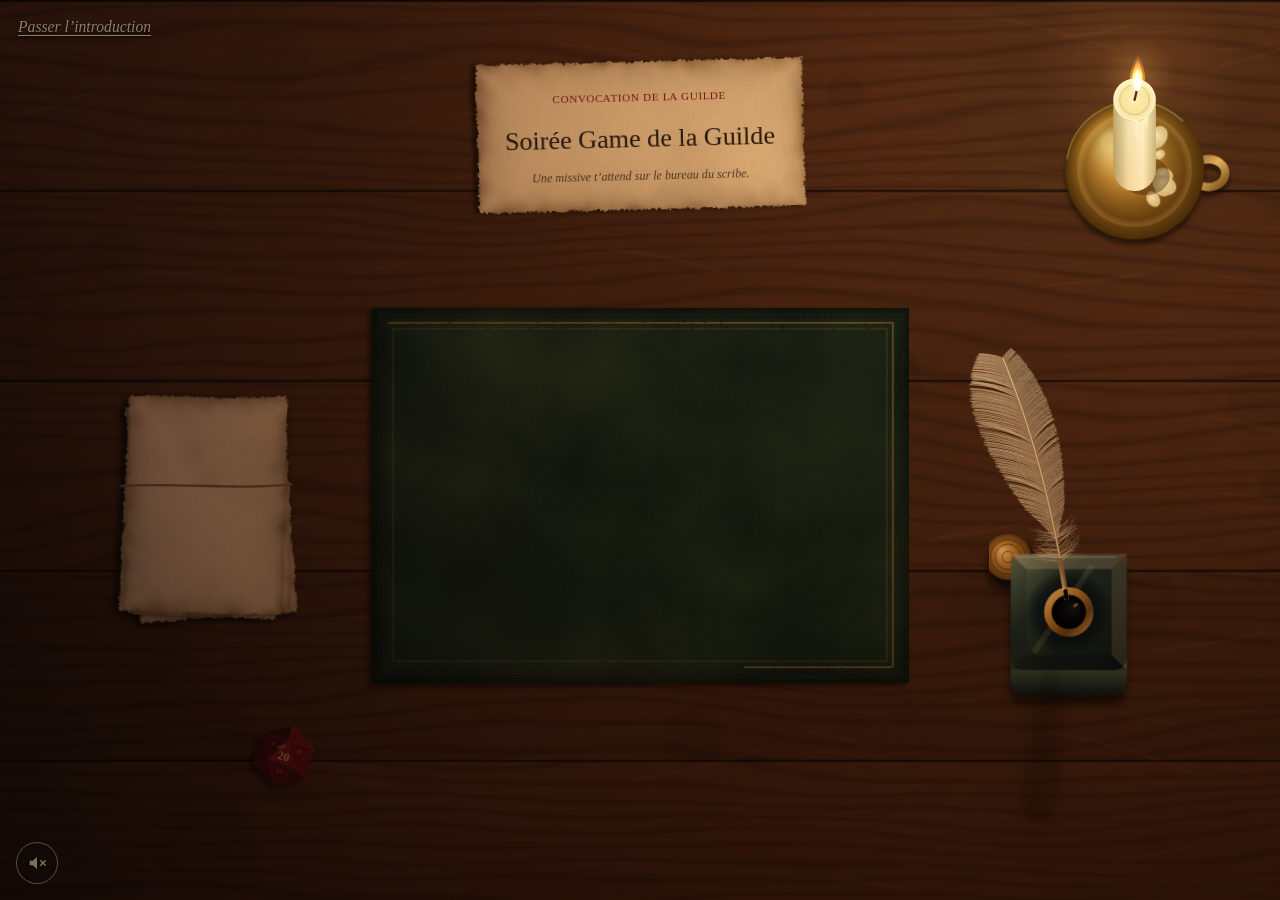
<file: index.html>
<!DOCTYPE html>
<html lang="fr">
<head>
  <meta charset="UTF-8">
  <title>SiS2 Events</title>
  <meta name="robots" content="noindex">
  <!-- Redirige vers l'événement en cours : change juste le chemin ci-dessous -->
  <meta http-equiv="refresh" content="0; url=events/soiree-game-guilde/">
</head>
<body><a href="events/soiree-game-guilde/">Accéder à l’événement en cours</a></body>
</html>
</file>
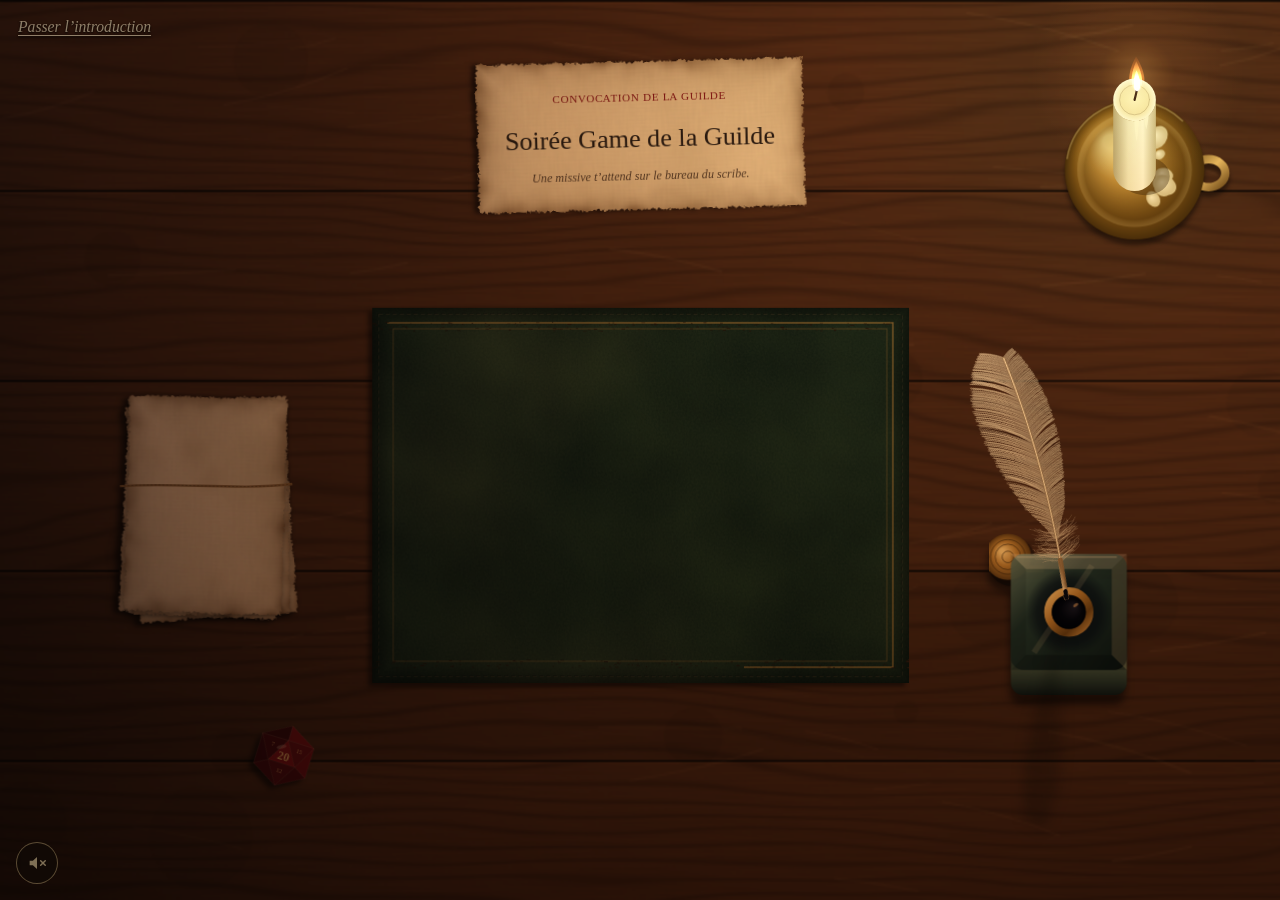
<file: events/soiree-game-guilde/index.html>
<!DOCTYPE html>
<html lang="fr">
<head>
  <meta charset="UTF-8">
  <meta name="viewport" content="width=device-width, initial-scale=1">
  <title>Soirée Game de la Guilde · SiS2</title>
  <meta name="description" content="Une missive t’attend sur le bureau du scribe. Inscris-toi à la Soirée Game de la Guilde SiS2.">
  <meta property="og:title" content="Soirée Game de la Guilde · SiS2">
  <meta property="og:description" content="Une missive t’attend sur le bureau du scribe. Prends ta plume !">
  <meta property="og:image" content="https://m0nkzzz.github.io/sis2-events/events/soiree-game-guilde/preview.png">
  <meta property="og:type" content="website">
  <meta name="twitter:card" content="summary_large_image">
  <meta name="theme-color" content="#1a100a">
  <meta name="robots" content="noindex">
  <link rel="icon" href="data:image/svg+xml,%3Csvg xmlns='http://www.w3.org/2000/svg' viewBox='0 0 100 100'%3E%3Ctext y='.9em' font-size='90'%3E%F0%9F%95%8A%EF%B8%8F%3C/text%3E%3C/svg%3E">
  <link rel="preconnect" href="https://fonts.googleapis.com">
  <link rel="preconnect" href="https://fonts.gstatic.com" crossorigin>
  <link rel="stylesheet" href="https://fonts.googleapis.com/css2?family=IM+Fell+English:ital@0;1&family=IM+Fell+English+SC&family=Pinyon+Script&display=swap">
  <link rel="stylesheet" href="../../core/platform.css">
  <link rel="stylesheet" href="../../themes/parchemin/form.css">
  <script defer src="config.js"></script>
  <script defer src="../../core/platform.js"></script>
  <script defer src="../../themes/parchemin/audio.js"></script>
  <script defer src="../../themes/parchemin/art.js"></script>
  <script defer src="../../themes/parchemin/desk.js"></script>
  <script defer src="../../themes/parchemin/form.js"></script>
</head>
<body>
  <noscript>Ce formulaire a besoin de JavaScript pour fonctionner.</noscript>
</body>
</html>
</file>
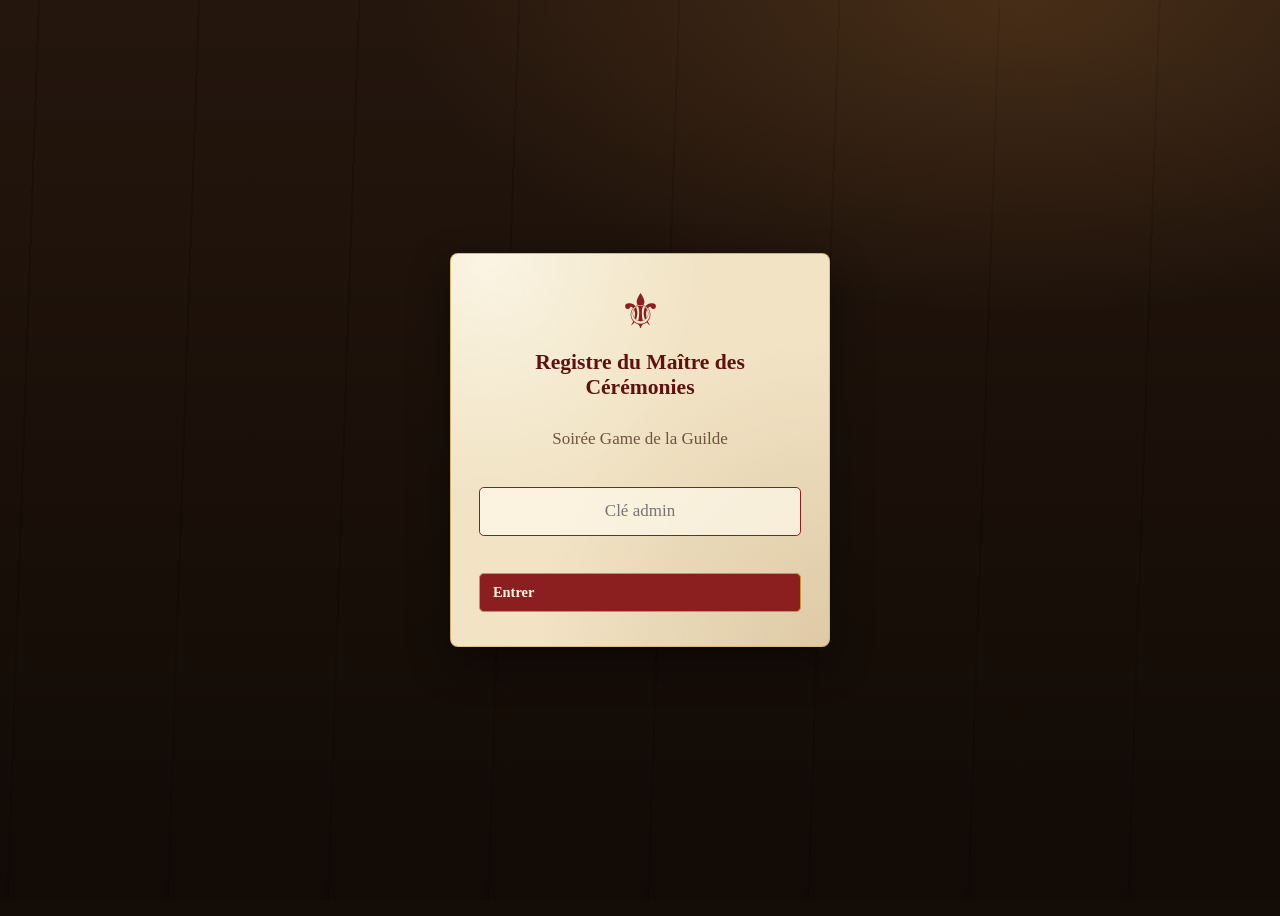
<file: events/soiree-game-guilde/admin.html>
<!DOCTYPE html>
<html lang="fr">
<head>
  <meta charset="UTF-8">
  <meta name="viewport" content="width=device-width, initial-scale=1">
  <title>Dashboard · Soirée Game de la Guilde</title>
  <meta name="robots" content="noindex, nofollow">
  <meta name="referrer" content="no-referrer">
  <meta name="theme-color" content="#1a100a">
  <link rel="icon" href="data:image/svg+xml,%3Csvg xmlns='http://www.w3.org/2000/svg' viewBox='0 0 100 100'%3E%3Ctext y='.9em' font-size='90'%3E%E2%9A%9C%3C/text%3E%3C/svg%3E">
  <link rel="preconnect" href="https://fonts.googleapis.com">
  <link rel="preconnect" href="https://fonts.gstatic.com" crossorigin>
  <link rel="stylesheet" href="https://fonts.googleapis.com/css2?family=IM+Fell+English:ital@0;1&family=IM+Fell+English+SC&family=Pinyon+Script&display=swap">
  <link rel="stylesheet" href="../../core/platform.css">
  <link rel="stylesheet" href="../../core/admin.css">
  <link rel="stylesheet" href="../../themes/parchemin/admin.css">
  <script defer src="config.js"></script>
  <script defer src="../../core/admin.js"></script>
</head>
<body></body>
</html>
</file>
<file: core/platform.css>
/* SiS2 Events — base commune à tous les thèmes (structure uniquement) */
[hidden] { display: none !important; }
.sr-only, .a-sr { position: absolute !important; width: 1px; height: 1px; padding: 0; margin: -1px; overflow: hidden; clip: rect(0 0 0 0); white-space: nowrap; border: 0; }
.sis2-form { position: relative; }
.q { position: relative; }
.opt { position: relative; }
.opt input[type="checkbox"], .opt input[type="radio"] { position: absolute; opacity: 0; width: 1px; height: 1px; }
.preview-badge {
  position: fixed; left: 50%; bottom: 14px; transform: translateX(-50%); z-index: 9999;
  font: 600 12px/1 system-ui, sans-serif; letter-spacing: .04em;
  background: rgba(0, 0, 0, .78); color: #fff; padding: 8px 14px; border-radius: 999px; pointer-events: none;
}
.music-toggle { position: fixed; z-index: 900; cursor: pointer; }
@media (prefers-reduced-motion: reduce) {
  *, *::before, *::after { animation-duration: .01ms !important; animation-iteration-count: 1 !important; transition-duration: .01ms !important; }
}
</file>
<file: themes/parchemin/form.css>
/* ============================================================
 *  Thème « Parchemin » — mise en page
 *  Le décor est dessiné en canvas (desk.js) ; ce fichier gère
 *  les couches, la lettre HTML et la copie conforme.
 * ============================================================ */
:root {
  --ink: #2a1b13;
  --ink-2: #4a3325;
  --ink-3: #75594a;
  --rubric: #8c1f17;
  --f-body: 'IM Fell English', 'EB Garamond', Georgia, serif;
  --f-sc: 'IM Fell English SC', 'IM Fell English', Georgia, serif;
  --f-script: 'Pinyon Script', cursive;
}
* { box-sizing: border-box; }
html, body { margin: 0; min-height: 100%; }
body.theme-parchemin { background: #140c07; color: var(--ink); font: 19px/1.5 var(--f-body); -webkit-font-smoothing: antialiased; overflow-x: hidden; }
button { font: inherit; color: inherit; }
::selection { background: rgba(140, 31, 23, .22); }

/* ---------- couches du bureau ---------- */
.desk-world { position: fixed; inset: 0; width: 100%; height: 100%; z-index: 0; touch-action: none; user-select: none; -webkit-user-select: none; }
html[data-desk-mode="letter"] .desk-world, html[data-desk-mode="done"] .desk-world { touch-action: pan-y; }
.desk-light { position: fixed; inset: 0; width: 100%; height: 100%; z-index: 30; pointer-events: none; mix-blend-mode: multiply; }
.desk-fx { position: fixed; inset: 0; width: 100%; height: 100%; z-index: 31; pointer-events: none; mix-blend-mode: screen; }
.desk-ui { position: fixed; inset: 0; z-index: 40; pointer-events: none; }

/* aides fléchées */
.hint-svg { position: absolute; inset: 0; width: 100%; height: 100%; opacity: 0; transition: opacity .5s; overflow: visible; }
.hint-svg.is-on { opacity: 1; }
.hint-svg path { fill: none; stroke: #ecd8ad; stroke-width: 2; stroke-linecap: round; stroke-linejoin: round; filter: drop-shadow(0 1px 2px rgba(0, 0, 0, .9)); }
.hint-svg path:first-child { stroke-dasharray: 900; stroke-dashoffset: 900; animation: draw-arrow 1.1s .15s ease-out forwards; }
.hint-svg path:last-child { opacity: 0; animation: fade-in .3s 1.1s forwards; }
@keyframes draw-arrow { to { stroke-dashoffset: 0; } }
.hint { position: absolute; left: 0; top: 0; max-width: 250px; text-align: center; font: italic 1.12rem/1.35 var(--f-body); color: #f3e2bc; text-shadow: 0 1px 2px #000, 0 0 14px rgba(0, 0, 0, .9); opacity: 0; transition: opacity .6s; }
.hint.is-on { opacity: 1; }
.desk-caption { position: absolute; left: 50%; bottom: 8vh; transform: translateX(-50%); margin: 0; font: italic 1.1rem var(--f-body); color: #f0dcb2; text-shadow: 0 1px 3px #000; opacity: 0; transition: opacity .5s; text-align: center; max-width: 90vw; }
.desk-caption.is-on { opacity: 1; }

/* commandes discrètes */
.skip-intro { position: fixed; top: 14px; left: 16px; z-index: 45; background: none; border: 0; padding: 4px 2px; cursor: pointer;
  font: italic .98rem var(--f-body); color: rgba(240, 222, 186, .55); text-decoration: underline; text-underline-offset: 3px; text-shadow: 0 1px 2px #000; }
.skip-intro:hover, .skip-intro:focus-visible { color: #f3e2bc; }
.music-toggle.sound-toggle { left: 16px; bottom: 16px; right: auto; top: auto; z-index: 45; width: 42px; height: 42px; border-radius: 50%; display: grid; place-items: center;
  border: 1px solid rgba(230, 200, 140, .35); background: rgba(16, 10, 6, .55); color: #ecd6a6; backdrop-filter: blur(3px); transition: border-color .2s, color .2s; }
.music-toggle.sound-toggle:hover { border-color: rgba(236, 214, 166, .8); }
.music-toggle.sound-toggle svg { width: 22px; height: 22px; }
.music-toggle.sound-toggle .x { display: none; }
.music-toggle.sound-toggle:not(.is-on) { color: rgba(236, 214, 166, .5); }
.music-toggle.sound-toggle:not(.is-on) .x { display: inline; }
.music-toggle.sound-toggle:not(.is-on) .w1, .music-toggle.sound-toggle:not(.is-on) .w2 { display: none; }
.toast-note { position: fixed; top: 14px; left: 50%; transform: translate(-50%, -10px); z-index: 45; margin: 0; max-width: min(560px, 86vw); text-align: center;
  font: italic 1rem var(--f-body); color: #f0dcb2; text-shadow: 0 1px 3px #000; opacity: 0; transition: opacity .6s, transform .6s; pointer-events: none; }
.toast-note.is-on { opacity: 1; transform: translate(-50%, 0); }
.preview-badge { background: rgba(20, 12, 7, .8); border: 1px solid rgba(230, 200, 140, .4); color: #ecd6a6; font-family: var(--f-sc); z-index: 46; }

/* ---------- la lettre ---------- */
.letter, .success { position: relative; z-index: 10; min-height: 100vh; padding: clamp(16px, 5vh, 60px) 10px 70px; display: flex; flex-direction: column; align-items: center; pointer-events: none; }
.parchment {
  pointer-events: auto; position: relative; width: 100%; max-width: 720px;
  padding: clamp(36px, 7vw, 72px) clamp(24px, 7vw, 76px) clamp(40px, 6vw, 64px);
  background: var(--paper, #ead9b6) center / 100% 100% no-repeat;
  filter: drop-shadow(0 26px 34px rgba(0, 0, 0, .55)) drop-shadow(0 4px 6px rgba(0, 0, 0, .4));
  cursor: var(--quill-cursor, auto);
}
.parchment input, .parchment textarea { cursor: var(--quill-cursor, text); }
.letter__head { text-align: center; }
.letter__kicker { margin: 0 0 6px; font: 1rem var(--f-sc); letter-spacing: .22em; color: var(--rubric); }
.letter__title { margin: 0; font: 400 clamp(2rem, 6vw, 3rem)/1.08 var(--f-body); color: var(--ink); letter-spacing: .01em; }
.letter__title::first-letter { color: var(--rubric); font-size: 1.32em; }
.letter__title:focus { outline: none; }
.letter__salutation { margin: 22px 0 4px; font: clamp(1.9rem, 5.4vw, 2.5rem)/1.2 var(--f-script); color: var(--rubric); }
.letter__subtitle { margin: 0 auto; max-width: 540px; font-style: italic; color: var(--ink-2); font-size: 1.12rem; }
.flourish { display: flex; justify-content: center; margin: 20px 0 30px; color: var(--rubric); opacity: .8; }
.flourish svg { width: min(260px, 70%); height: auto; }

.q { margin: 0 0 34px; }
.q__label { display: flex; align-items: baseline; gap: 10px; margin: 0 0 2px; font: 400 clamp(1.15rem, 3vw, 1.35rem)/1.25 var(--f-sc); color: var(--ink); letter-spacing: .03em; }
.q__icon, .opt__icon { display: none; }
.q__num { color: var(--rubric); font-family: var(--f-body); }
.q__req { color: var(--rubric); font-size: .9em; }
.q__hint { margin: 0 0 10px; font-style: italic; color: var(--ink-3); font-size: 1rem; }
.q__options { display: grid; grid-template-columns: repeat(auto-fit, minmax(230px, 1fr)); gap: 2px 18px; }
.q__options--compact { grid-template-columns: repeat(auto-fit, minmax(140px, 1fr)); }
.opt { display: flex; align-items: center; gap: 12px; padding: 7px 8px; margin: 0 -8px; border-radius: 3px; cursor: inherit; user-select: none; transition: background .25s; }
.opt:hover { background: rgba(110, 70, 35, .07); }
.opt:has(input:focus-visible) { outline: 1.5px dashed var(--rubric); outline-offset: 1px; }
.opt__mark { flex: none; width: 26px; height: 26px; position: relative; }
.opt__mark svg { position: absolute; inset: 0; width: 100%; height: 100%; overflow: visible; }
.opt__mark .box { fill: none; stroke: var(--ink-2); stroke-width: 1.3; opacity: .85; }
.opt__mark .tick { fill: none; stroke: #1b1218; stroke-width: 2.4; stroke-linecap: round; stroke-linejoin: round; stroke-dasharray: 34; stroke-dashoffset: 34; transition: stroke-dashoffset .38s cubic-bezier(.55, 0, .3, 1); }
.opt__mark .blot { fill: #1b1218; transform-origin: 12px 12px; transform: scale(0); transition: transform .3s cubic-bezier(.3, 1.5, .5, 1); }
.opt input:checked ~ .opt__mark .tick { stroke-dashoffset: 0; }
.opt input:checked ~ .opt__mark .blot { transform: scale(1); }
.opt__text { display: flex; flex-direction: column; line-height: 1.15; }
.opt__label { font-size: 1.14rem; }
.opt input:checked ~ .opt__text .opt__label { color: #120b0a; }
.opt__hint { font-style: italic; color: var(--ink-3); font-size: .9rem; }
.opt--other { grid-column: 1 / -1; flex-wrap: wrap; }
.opt__other-input { flex: 1; min-width: 180px; border: 0; border-bottom: 1px dotted var(--ink-3); background: transparent; outline: none; font: italic 1.1rem var(--f-body); color: var(--ink); padding: 2px 4px; }
.opt__other-input:focus { border-bottom: 1px solid var(--ink-2); }

.q__input { width: 100%; border: 0; border-bottom: 1px solid rgba(70, 45, 28, .45); background: transparent; border-radius: 0; font: 1.14rem/1.5 var(--f-body); color: var(--ink); padding: 6px 2px; outline: none; }
.q__input::placeholder { color: rgba(90, 64, 46, .55); font-style: italic; }
.q__input:focus { border-bottom-color: var(--ink); }
textarea.q__input { resize: vertical; min-height: 116px; border: 0; line-height: 31px; padding: 0 2px;
  background: repeating-linear-gradient(180deg, transparent 0 30px, rgba(80, 55, 35, .28) 30px 31px); background-attachment: local; }

/* signature */
.q--signature { margin-top: 48px; text-align: center; }
.q--signature .q__label { justify-content: center; }
.sig { position: relative; max-width: 440px; margin: 6px auto 0; }
.sig .q__input--signature { position: relative; z-index: 2; display: block; border: 0; background: transparent; text-align: center;
  font: clamp(2.4rem, 7vw, 3.1rem)/1.3 var(--f-script); color: transparent; caret-color: var(--ink); padding: 0 12px; }
.sig .q__input--signature::placeholder { font: italic 1.1rem var(--f-body); color: rgba(90, 64, 46, .5); }
.sig__ink { position: absolute; z-index: 1; left: 0; right: 0; top: 0; padding: 0 12px; text-align: center; white-space: pre; overflow: hidden;
  font: clamp(2.4rem, 7vw, 3.1rem)/1.3 var(--f-script); color: #1d1322; pointer-events: none; }
.sig__ink span { display: inline-block; animation: ink-in .6s ease-out both; }
@keyframes ink-in { from { opacity: 0; filter: blur(2.5px); transform: scale(1.08); } 60% { opacity: 1; filter: blur(.4px); } to { opacity: 1; filter: none; transform: none; } }
.sig__line { height: 1px; background: rgba(50, 30, 20, .55); margin: 0 4px; }
.sig__x { position: absolute; left: 2px; bottom: 4px; font: 1.6rem var(--f-body); color: var(--ink-3); }
.sig__quill { position: absolute; z-index: 3; left: 0; top: 0; width: 60px; height: 60px; pointer-events: none; opacity: 0; transition: transform .09s linear, opacity .35s; }
.sig.is-writing .sig__quill { opacity: 1; animation: scribble .22s ease-in-out infinite alternate; }
@keyframes scribble { from { margin-top: 0; } to { margin-top: 2px; } }

.q__error { margin: 6px 0 0; color: var(--rubric); font-style: italic; font-size: 1rem; }
.q__error:empty { display: none; }
.q--invalid .q__label { color: var(--rubric); }
.q--invalid .q__options, .q--invalid .q__input, .q--invalid .sig { animation: shake .4s; }
@keyframes shake { 20%, 60% { transform: translateX(-4px); } 40%, 80% { transform: translateX(4px); } }
.q--revealed { animation: fade-in .5s both; }
@keyframes fade-in { from { opacity: 0; } to { opacity: 1; } }

/* le sceau qui sert de bouton */
.seal-btn { display: flex; align-items: center; justify-content: center; gap: 16px; margin: 34px auto 0; padding: 6px 14px; background: none; border: 0; cursor: pointer; }
.seal-btn__wax { width: 84px; height: 84px; background: var(--seal) center / contain no-repeat; filter: drop-shadow(0 4px 4px rgba(40, 10, 5, .45)); transition: transform .25s cubic-bezier(.3, 1.5, .5, 1); }
.seal-btn__label { font: 1.25rem var(--f-sc); color: var(--ink); letter-spacing: .04em; border-bottom: 1px solid transparent; transition: border-color .2s; }
.seal-btn:hover .seal-btn__wax, .seal-btn:focus-visible .seal-btn__wax { transform: rotate(-8deg) scale(1.06); }
.seal-btn:hover .seal-btn__label, .seal-btn:focus-visible .seal-btn__label { border-bottom-color: var(--ink-2); }
.seal-btn:active .seal-btn__wax { transform: scale(.92); }
.seal-btn:focus-visible { outline: 1.5px dashed var(--rubric); outline-offset: 4px; }
.seal-btn:disabled { opacity: .6; cursor: wait; }
.form-error { margin: 18px 0 0; text-align: center; color: var(--rubric); font-style: italic; }
.form-error:empty { display: none; }
.letter__counter { margin: 18px 0 0; text-align: center; font-style: italic; color: var(--ink-3); font-size: .98rem; }
.closed-note { text-align: center; font-style: italic; color: var(--ink-2); }
.page-footer { margin-top: 26px; text-align: center; color: rgba(240, 220, 180, .45); font: .95rem var(--f-sc); letter-spacing: .1em; text-shadow: 0 1px 2px #000; }

/* ---------- copie conforme ---------- */
.parchment--receipt { max-width: 560px; text-align: center; animation: settle .9s cubic-bezier(.2, .8, .3, 1) both; }
@keyframes settle { from { opacity: 0; transform: translateY(-30px) rotate(-1.5deg) scale(.96); } to { opacity: 1; transform: none; } }
.success__title { margin: 4px 0 6px; font: 400 clamp(2rem, 6vw, 2.8rem)/1.1 var(--f-body); color: var(--ink); }
.success__title::first-letter { color: var(--rubric); font-size: 1.3em; }
.success__title:focus { outline: none; }
.success__line { margin: 0 auto; max-width: 420px; font-style: italic; color: var(--ink-2); }
.receipt { margin: 26px 0 0; text-align: left; }
.receipt dt { font: .9rem var(--f-sc); letter-spacing: .08em; color: var(--rubric); }
.receipt dd { margin: 1px 0 14px; padding-bottom: 12px; border-bottom: 1px dotted rgba(80, 55, 35, .35); font-size: 1.12rem; }
.receipt dd:last-of-type { border-bottom: 0; }
.receipt__foot { display: flex; align-items: center; justify-content: flex-end; gap: 14px; margin-top: 8px; text-align: right; }
.receipt__seal { width: 70px; height: 70px; background: var(--seal) center / contain no-repeat; transform: rotate(-12deg); filter: drop-shadow(0 3px 3px rgba(40, 10, 5, .4)); }
.receipt__sig { margin: 0; font: 2.4rem/1.1 var(--f-script); color: #1d1322; }
.receipt__date { margin: 2px 0 0; font-style: italic; color: var(--ink-3); font-size: .92rem; }
.btn-ink { margin-top: 24px; padding: 8px 16px; background: none; border: 1px solid rgba(70, 45, 28, .5); border-radius: 2px; cursor: pointer; font: 1.05rem var(--f-sc); color: var(--ink); letter-spacing: .05em; }
.btn-ink:hover { background: rgba(110, 70, 35, .08); border-color: var(--ink-2); }

@media (max-width: 600px) {
  body.theme-parchemin { font-size: 17.5px; }
  .parchment { padding: 44px 22px 40px; }
  .q__options { grid-template-columns: 1fr; }
  .q__options--compact { grid-template-columns: repeat(2, 1fr); }
  .hint { max-width: 200px; font-size: 1rem; }
}

/* résultat du d20 */
.die-result { position: absolute; transform: translate(-50%, -50%); margin: 0; white-space: nowrap; pointer-events: none;
  font: 2.1rem var(--f-body); color: #f3e2bc; text-shadow: 0 1px 2px #000, 0 0 12px rgba(0, 0, 0, .9); opacity: 0; transition: opacity .4s, transform .9s cubic-bezier(.2, .8, .3, 1); }
.die-result.is-on { opacity: 1; transform: translate(-50%, -110%); }
.die-result.is-crit { color: #f6cf6a; font-size: 1.6rem; text-shadow: 0 1px 2px #000, 0 0 14px rgba(255, 190, 80, .6); }
.die-result.is-fail { color: #e0a090; font-size: 1.5rem; font-style: italic; }
</file>
<file: core/admin.css>
/* ============================================================
 *  SiS2 Events — dashboard : structure commune
 *  Chaque thème redéfinit les variables --a-* dans son admin.css
 * ============================================================ */
:root {
  --a-bg: #111318;
  --a-bg-img: none;
  --a-surface: #1b1e25;
  --a-surface-2: #242833;
  --a-line: rgba(255, 255, 255, .1);
  --a-text: #eef0f4;
  --a-muted: #9aa1ae;
  --a-accent: #e0464b;          /* barres, éléments actifs */
  --a-accent-ink: #fff;         /* texte sur fond accent */
  --a-lead: #f2b84b;            /* repère « en tête » */
  --a-track: rgba(255, 255, 255, .08);
  --a-new: #49b37a;
  --a-warn: #d89a2b;
  --a-radius: 12px;
  --a-shadow: 0 10px 30px rgba(0, 0, 0, .35);
  --a-font: system-ui, sans-serif;
  --a-font-display: system-ui, sans-serif;
  --a-font-num: var(--a-font-display);
}
* { box-sizing: border-box; }
body.a-body { margin: 0; min-height: 100vh; background: var(--a-bg); background-image: var(--a-bg-img); background-attachment: fixed; color: var(--a-text); font: 16px/1.45 var(--a-font); }
.a-muted { color: var(--a-muted); }
button, input { font: inherit; }

/* boutons & champs */
.a-btn {
  display: inline-flex; align-items: center; gap: 6px; padding: 8px 13px; border-radius: calc(var(--a-radius) * .6);
  border: 1px solid var(--a-line); background: var(--a-surface-2); color: var(--a-text); cursor: pointer; text-decoration: none;
  font-size: .9rem; font-weight: 600; white-space: nowrap; transition: border-color .15s, background .15s, transform .15s;
}
.a-btn:hover { border-color: var(--a-accent); }
.a-btn:focus-visible, .a-bar:focus-visible, .a-link:focus-visible, .a-sort:focus-visible { outline: 2px solid var(--a-lead); outline-offset: 2px; }
.a-btn--primary { background: var(--a-accent); border-color: var(--a-accent); color: var(--a-accent-ink); }
.a-btn--ghost { background: transparent; }
.a-btn--danger { color: var(--a-accent); padding: 5px 10px; font-size: .82rem; }
.a-btn--danger.is-armed { background: var(--a-accent); color: var(--a-accent-ink); }
.a-btn.is-loading { opacity: .6; pointer-events: none; }
.a-input { padding: 8px 12px; border-radius: calc(var(--a-radius) * .6); border: 1px solid var(--a-line); background: var(--a-surface-2); color: var(--a-text); min-width: 0; }
.a-input:focus { outline: none; border-color: var(--a-accent); }
.a-chip { padding: 6px 12px; border-radius: 999px; border: 1px solid var(--a-accent); background: transparent; color: var(--a-text); cursor: pointer; font-size: .85rem; }
.a-check { display: inline-flex; align-items: center; gap: 6px; font-size: .88rem; color: var(--a-muted); cursor: pointer; }
.a-check input { accent-color: var(--a-accent); }
.a-link { background: none; border: 0; padding: 0; color: inherit; font-weight: 700; cursor: pointer; text-align: left; text-decoration: underline; text-decoration-color: var(--a-line); text-underline-offset: 3px; }
.a-link:hover { text-decoration-color: var(--a-accent); }

/* porte d'entrée */
.a-gate { min-height: 100vh; display: grid; place-items: center; padding: 20px; }
.a-gate__card { width: min(380px, 100%); padding: 34px 28px; text-align: center; background: var(--a-surface); border: 1px solid var(--a-line); border-radius: var(--a-radius); box-shadow: var(--a-shadow); display: flex; flex-direction: column; gap: 10px; }
.a-gate__emblem { font-size: 2.6rem; line-height: 1; color: var(--a-lead); }
.a-gate__title { margin: 4px 0 0; font: 700 1.35rem var(--a-font-display); }
.a-gate__input { text-align: center; padding: 11px; margin-top: 8px; }
.a-gate__error { margin: 0; min-height: 1.2em; color: var(--a-accent); font-weight: 600; font-size: .9rem; }

/* en-tête */
.a-top { position: sticky; top: 0; z-index: 20; display: flex; flex-wrap: wrap; align-items: center; justify-content: space-between; gap: 12px 20px;
  padding: 14px clamp(14px, 3vw, 32px); background: color-mix(in srgb, var(--a-bg) 88%, transparent); backdrop-filter: blur(10px); border-bottom: 1px solid var(--a-line); }
.a-top__id { display: flex; align-items: center; gap: 12px; min-width: 0; }
.a-top__emblem { font-size: 1.8rem; color: var(--a-lead); }
.a-top__kicker { font-size: .72rem; letter-spacing: .14em; text-transform: uppercase; color: var(--a-muted); }
.a-top__title { margin: 0; font: 700 clamp(1.05rem, 2.4vw, 1.4rem)/1.2 var(--a-font-display); }
.a-top__actions { display: flex; flex-wrap: wrap; align-items: center; gap: 8px; }
.a-top__updated { font-size: .8rem; margin-right: 4px; }

.a-main { max-width: 1240px; margin: 0 auto; padding: clamp(14px, 3vw, 30px); display: flex; flex-direction: column; gap: 18px; }
.a-panel { background: var(--a-surface); border: 1px solid var(--a-line); border-radius: var(--a-radius); padding: 18px 20px; box-shadow: var(--a-shadow); min-width: 0; }
.a-panel__title { margin: 0; display: flex; align-items: center; gap: 8px; font: 700 1.05rem/1.3 var(--a-font-display); }
.a-panel__meta { margin: 3px 0 14px; font-size: .82rem; color: var(--a-muted); }

/* KPI */
.a-kpis { display: grid; grid-template-columns: repeat(auto-fit, minmax(190px, 1fr)); gap: 14px; }
.a-kpi { background: var(--a-surface); border: 1px solid var(--a-line); border-radius: var(--a-radius); padding: 16px 18px; box-shadow: var(--a-shadow); min-width: 0; }
.a-kpi__label { font-size: .76rem; letter-spacing: .08em; text-transform: uppercase; color: var(--a-muted); }
.a-kpi__value { margin-top: 4px; font: 700 1.3rem/1.2 var(--a-font-num); overflow-wrap: anywhere; }
.a-kpi__sub { margin-top: 4px; font-size: .82rem; color: var(--a-muted); }
.a-kpi--hero .a-kpi__value { font-size: 2.6rem; line-height: 1; }
.a-numbers { display: grid; grid-template-columns: repeat(2, 1fr); gap: 10px; margin-top: 12px; }
.a-numbers .a-kpi { box-shadow: none; background: var(--a-surface-2); }

/* timeline */
.a-timeline__bars { display: flex; align-items: flex-end; justify-content: center; gap: 6px; height: 130px; margin-top: 14px; }
.a-timeline__col { flex: 1; max-width: 72px; height: 100%; display: flex; flex-direction: column; justify-content: flex-end; align-items: stretch; gap: 6px; min-width: 0; outline: none; }
.a-timeline__bar { min-height: 2px; background: var(--a-accent); border-radius: 4px 4px 0 0; transition: height .5s, filter .15s; }
.a-timeline__bar.is-zero { background: var(--a-track); }
.a-timeline__col:hover .a-timeline__bar, .a-timeline__col:focus .a-timeline__bar { filter: brightness(1.2); }
.a-timeline__day { font-size: .68rem; color: var(--a-muted); text-align: center; white-space: nowrap; overflow: hidden; }

/* panneaux de questions */
.a-grid { display: grid; grid-template-columns: repeat(auto-fit, minmax(320px, 1fr)); gap: 18px; align-items: start; }
.a-bars { list-style: none; margin: 0; padding: 0; display: flex; flex-direction: column; gap: 4px; }
.a-bar { padding: 7px 8px; margin: 0 -8px; border-radius: 8px; cursor: pointer; transition: background .15s; }
.a-bar:hover { background: var(--a-surface-2); }
.a-bar.is-active { background: var(--a-surface-2); box-shadow: inset 3px 0 0 var(--a-lead); }
.a-bar__head { display: flex; justify-content: space-between; gap: 10px; font-size: .95rem; margin-bottom: 5px; }
.a-bar__label { min-width: 0; overflow-wrap: anywhere; }
.a-bar__val { white-space: nowrap; color: var(--a-muted); font-variant-numeric: tabular-nums; }
.a-bar__val b { color: var(--a-text); }
.a-bar__crown { color: var(--a-lead); }
.a-bar__track { height: 10px; border-radius: 999px; background: var(--a-track); overflow: hidden; }
.a-bar__fill { height: 100%; border-radius: 999px; background: var(--a-accent); opacity: .72; transition: width .6s cubic-bezier(.3, .8, .3, 1); }
.a-bar.is-lead .a-bar__fill { opacity: 1; }
.a-bar.is-zero { opacity: .55; }
.a-others { margin-top: 14px; padding-top: 12px; border-top: 1px dashed var(--a-line); font-size: .9rem; }
.a-others__title { font-size: .76rem; letter-spacing: .08em; text-transform: uppercase; color: var(--a-muted); margin-bottom: 6px; }
.a-others ul { margin: 0; padding-left: 18px; }
.a-panel--text { grid-column: 1 / -1; }
.a-quotes { list-style: none; margin: 0; padding: 0; display: grid; grid-template-columns: repeat(auto-fill, minmax(260px, 1fr)); gap: 10px; max-height: 420px; overflow: auto; }
.a-quote { padding: 10px 14px; border-left: 3px solid var(--a-accent); background: var(--a-surface-2); border-radius: 0 8px 8px 0; }
.a-quote p { margin: 0; white-space: pre-wrap; overflow-wrap: anywhere; }
.a-quote__who { display: block; margin-top: 4px; font-size: .82rem; color: var(--a-muted); }

/* tableau */
.a-table__head { display: flex; flex-wrap: wrap; align-items: center; justify-content: space-between; gap: 10px 16px; margin-bottom: 12px; }
.a-table__tools { display: flex; flex-wrap: wrap; align-items: center; gap: 10px; }
.a-scroll { overflow-x: auto; margin: 0 -20px; padding: 0 20px; }
.a-table { width: 100%; border-collapse: collapse; font-size: .9rem; }
.a-table th { text-align: left; font-size: .76rem; letter-spacing: .06em; text-transform: uppercase; color: var(--a-muted); padding: 8px 10px; border-bottom: 1px solid var(--a-line); white-space: nowrap; }
.a-table td { padding: 10px; border-bottom: 1px solid var(--a-line); vertical-align: top; min-width: 110px; max-width: 320px; overflow-wrap: anywhere; }
.a-table tr:hover td { background: var(--a-surface-2); }
.a-table tr.is-new td:first-child { box-shadow: inset 3px 0 0 var(--a-new); }
.a-table__name { min-width: 150px !important; }
.a-table__date { white-space: nowrap; color: var(--a-muted); }
.a-table__actions { min-width: 0 !important; text-align: right; }
.a-sort { background: none; border: 0; padding: 0; color: inherit; font: inherit; letter-spacing: inherit; text-transform: inherit; cursor: pointer; }
.a-sort.is-active { color: var(--a-text); }
.a-badge { display: inline-block; margin-left: 6px; padding: 1px 7px; border-radius: 999px; font-size: .7rem; font-weight: 700; vertical-align: 1px; }
.a-badge--new { background: var(--a-new); color: #fff; }
.a-badge--warn { background: var(--a-warn); color: #1b1408; }

/* vide, détail, toast, tooltip */
.a-empty { text-align: center; padding: 50px 20px; }
.a-empty__icon { font-size: 3rem; }
.a-empty p { margin: 6px 0; }
.a-detail { width: min(560px, 94vw); max-height: 86vh; border: 1px solid var(--a-line); border-radius: var(--a-radius); background: var(--a-surface); color: var(--a-text); padding: 24px; box-shadow: var(--a-shadow); }
.a-detail::backdrop { background: rgba(0, 0, 0, .55); backdrop-filter: blur(3px); }
.a-detail__name { margin: 0; font: 700 1.4rem var(--a-font-display); }
.a-detail__list { margin: 18px 0; display: grid; grid-template-columns: auto 1fr; gap: 10px 18px; }
.a-detail__list dt { color: var(--a-muted); font-size: .88rem; }
.a-detail__list dd { margin: 0; white-space: pre-wrap; overflow-wrap: anywhere; }
.a-toast { position: fixed; left: 50%; bottom: 22px; transform: translate(-50%, 30px); opacity: 0; z-index: 60; padding: 11px 18px; border-radius: 999px; background: var(--a-text); color: var(--a-bg); font-weight: 600; font-size: .9rem; transition: .25s; pointer-events: none; max-width: 90vw; }
.a-toast.is-on { opacity: 1; transform: translate(-50%, 0); }
.a-tip { position: absolute; z-index: 70; max-width: 300px; padding: 7px 11px; border-radius: 8px; background: var(--a-text); color: var(--a-bg); font-size: .8rem; line-height: 1.35; pointer-events: none; opacity: 0; transition: opacity .12s; }
.a-tip.is-on { opacity: 1; }

@media (max-width: 640px) {
  .a-top__actions .a-btn { padding: 7px 10px; font-size: .82rem; }
  .a-grid { grid-template-columns: 1fr; }
  .a-detail__list { grid-template-columns: 1fr; gap: 2px; }
  .a-detail__list dd { margin-bottom: 10px; }
}
#a-table { scroll-margin-top: 90px; }
</file>
<file: themes/parchemin/admin.css>
/* Thème « Parchemin » — habillage du dashboard (registre du Maître des Cérémonies) */
body.theme-parchemin {
  --a-bg: #140c07;
  --a-bg-img:
    radial-gradient(ellipse 70% 50% at 80% 0%, rgba(255, 170, 80, .16), transparent 70%),
    repeating-linear-gradient(92deg, transparent 0 38px, rgba(0, 0, 0, .18) 38px 40px, transparent 40px 160px),
    linear-gradient(180deg, #24160d, #110a05);
  --a-surface: #f1e3c4;
  --a-surface-2: #e7d3ac;
  --a-line: rgba(90, 63, 44, .22);
  --a-text: #2a1a10;
  --a-muted: #6e5440;
  --a-accent: #8b1e1e;
  --a-accent-ink: #fff6e4;
  --a-lead: #a8761f;
  --a-track: rgba(90, 63, 44, .14);
  --a-new: #3f7d4e;
  --a-warn: #c6963f;
  --a-radius: 8px;
  --a-shadow: 0 16px 40px rgba(0, 0, 0, .45);
  --a-font: 'IM Fell English', Georgia, serif;
  --a-font-display: 'IM Fell English SC', Georgia, serif;
  --a-font-num: 'IM Fell English', Georgia, serif;
  font-size: 17px;
}
body.theme-parchemin .a-panel,
body.theme-parchemin .a-kpi,
body.theme-parchemin .a-gate__card,
body.theme-parchemin .a-detail {
  background:
    radial-gradient(ellipse at 10% 0%, rgba(255, 252, 240, .7), transparent 45%),
    radial-gradient(ellipse at 100% 100%, rgba(150, 100, 45, .2), transparent 55%),
    var(--a-surface);
  border-color: rgba(198, 150, 63, .55);
}
body.theme-parchemin .a-kpi--hero { background: radial-gradient(circle at 30% 20%, #a52828, #8b1e1e 55%, #5e1111); border-color: #c6963f; color: #fff6e4; }
body.theme-parchemin .a-kpi--hero .a-kpi__label, body.theme-parchemin .a-kpi--hero .a-kpi__sub { color: rgba(255, 240, 215, .8); }
body.theme-parchemin .a-kpi__value { color: #5e1111; }
body.theme-parchemin .a-kpi--hero .a-kpi__value { color: #f6dc9c; }
body.theme-parchemin .a-panel__title { color: #5e1111; }

/* bandeau du haut, sur le bois */
body.theme-parchemin .a-top { background: rgba(20, 12, 7, .88); border-bottom-color: rgba(198, 150, 63, .35); }
body.theme-parchemin .a-top__title { color: #f0d9a8; font-family: 'IM Fell English', Georgia, serif; }
body.theme-parchemin .a-top__kicker, body.theme-parchemin .a-top__updated { color: rgba(240, 217, 168, .6); }
body.theme-parchemin .a-top__emblem { color: #e5c174; }
body.theme-parchemin .a-top .a-btn { background: rgba(255, 240, 210, .06); border-color: rgba(198, 150, 63, .45); color: #f0d9a8; }
body.theme-parchemin .a-top .a-btn:hover { border-color: #e5c174; background: rgba(255, 240, 210, .12); }
body.theme-parchemin .a-top .a-btn--primary { background: #8b1e1e; border-color: #c6963f; color: #fff6e4; }

body.theme-parchemin .a-gate__title { font-family: 'IM Fell English', Georgia, serif; color: #5e1111; }
body.theme-parchemin .a-gate__emblem { color: #8b1e1e; font-size: 3rem; }
body.theme-parchemin .a-input { background: rgba(255, 250, 236, .7); }
body.theme-parchemin .a-btn { background: rgba(255, 250, 236, .7); }
body.theme-parchemin .a-btn--primary { background: #8b1e1e; color: #fff6e4; border-color: #c6963f; font-family: 'IM Fell English SC', Georgia, serif; }
body.theme-parchemin .a-quote { font-style: italic; border-left-color: #8b1e1e; background: rgba(255, 250, 236, .55); }
body.theme-parchemin .a-table td:first-child .a-link { font-family: 'Pinyon Script', cursive; font-weight: 400; font-size: 1.45rem; color: #5e1111; text-decoration: none; }
body.theme-parchemin .a-detail__name { font-family: 'Pinyon Script', cursive; font-weight: 400; font-size: 2.3rem; color: #5e1111; }
body.theme-parchemin .a-tip { background: #2a1a10; color: #f3e5c8; border: 1px solid #c6963f; }
body.theme-parchemin .a-empty__icon { filter: sepia(.4); }
body.theme-parchemin .a-toast { background: #2a1a10; color: #f3e5c8; border: 1px solid #c6963f; }
body.theme-parchemin .a-ico, body.theme-parchemin .a-panel__icon { display: none; }
</file>
